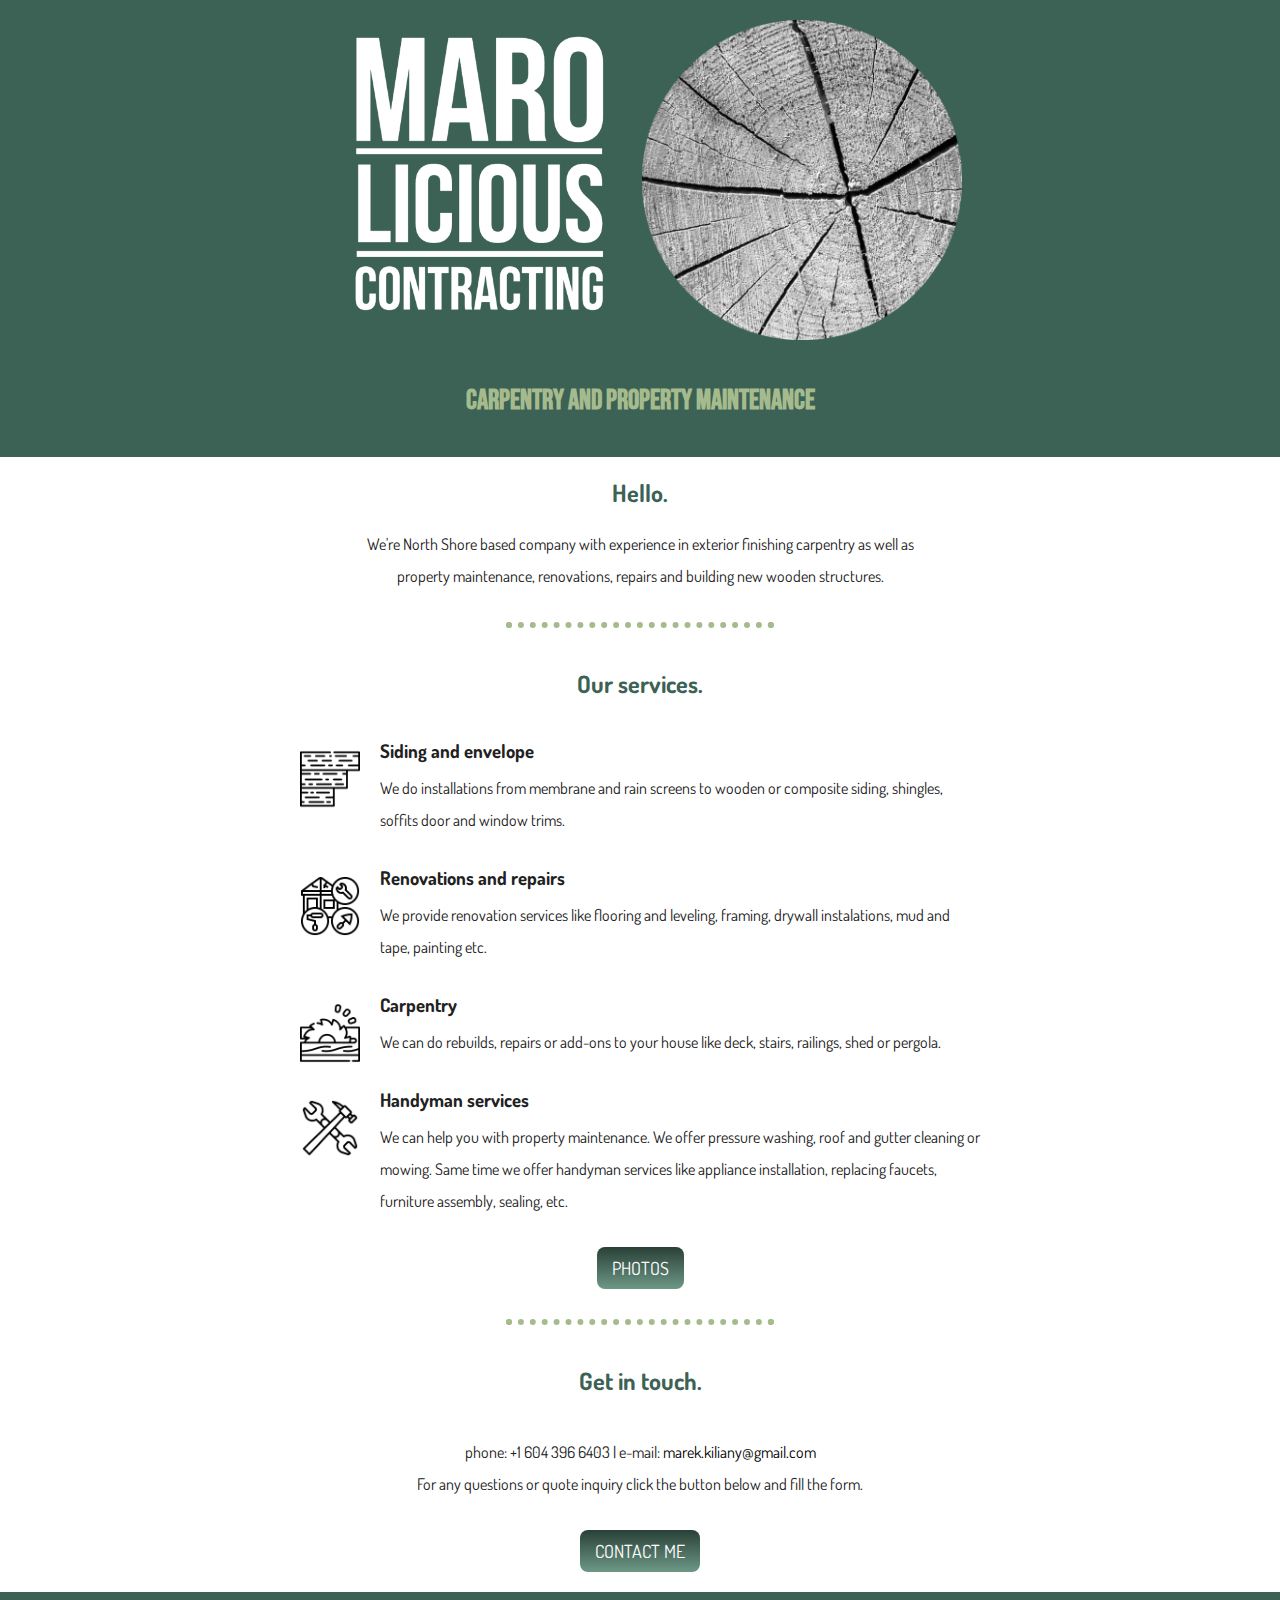
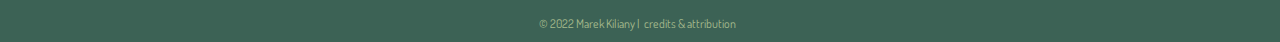
<file: index.html>
<!DOCTYPE html>
<html lang="en" dir="ltr">
  <head>
    <meta charset="utf-8">
    <title>Marolicious Contracting</title>
    <link rel="stylesheet" href="css/styles.css">
    <link rel="icon" href="favicon.ico">
    <link rel="preconnect" href="https://fonts.googleapis.com">
    <link rel="preconnect" href="https://fonts.gstatic.com" crossorigin>
    <link href="https://fonts.googleapis.com/css2?family=Bebas+Neue&family=Dosis&display=swap" rel="stylesheet">
  </head>
  <body>
    <div class="topContainer">
      <img class="centerimage" src="images/marolicious.png" alt="marolicious-img">
      <img class="centerimage" src="images/woodcircle.png" alt="marolicious-img">
      <h1>Carpentry and property maintenance</h1>
    </div>
    <h2>Hello.</h2>
    <div>
      <p class="intro">We're North Shore based company with experience in exterior finishing carpentry as well as property maintenance, renovations, repairs and building new wooden structures.</p>
    </div>
    <hr>
    <h2>Our services.</h2>
    <div class="middleContainer">
      <img class="icons" src="images/wood.png">
      <h3>Siding and envelope</h3>
      <p>We do installations from membrane and rain screens to wooden or composite siding, shingles, soffits door and window trims.</p>
    </div>
    <div class="middleContainer">
      <img class="icons" src="images/renovation.png">
      <h3>Renovations and repairs</h3>
      <p>We provide renovation services like flooring and leveling, framing, drywall instalations, mud and tape, painting etc.</p>
    </div>
    <div class="middleContainer">
      <img class="icons" src="images/saw.png">
      <h3>Carpentry</h3>
      <p>We can do rebuilds, repairs or add-ons to your house like deck, stairs, railings, shed or pergola. </p>
    </div>
    <div class="middleContainer">
      <img class="icons" src="images/wrench.png">
      <h3>Handyman services</h3>
      <p>We can help you with property maintenance. We offer pressure washing, roof and gutter cleaning or mowing. Same time we offer handyman services like appliance installation, replacing faucets, furniture assembly, sealing, etc.</p>
    </div>
    <a class="btn" href="gallery.html">PHOTOS</a>
    <hr>
    <h2>Get in touch.</h2>
    <div class="getintouchContainer">
      <p class="footer">phone: +1 604 396 6403 | e-mail: <a href="mailto:marek.kiliany@gmail.com">marek.kiliany@gmail.com</a></p>
      <p class="footer">For any questions or quote inquiry click the button below and fill the form.</p>  
    </div>
    <a class="btn" href="mailto:marek.kiliany@gmail.com">CONTACT ME</a>
    <div class="bottomContainer">
      <p class="tm">© 2022 Marek Kiliany |<a class="credits" href="credits.html">credits & attribution</a></p>

    </div>
  </body>
</html>
</file>
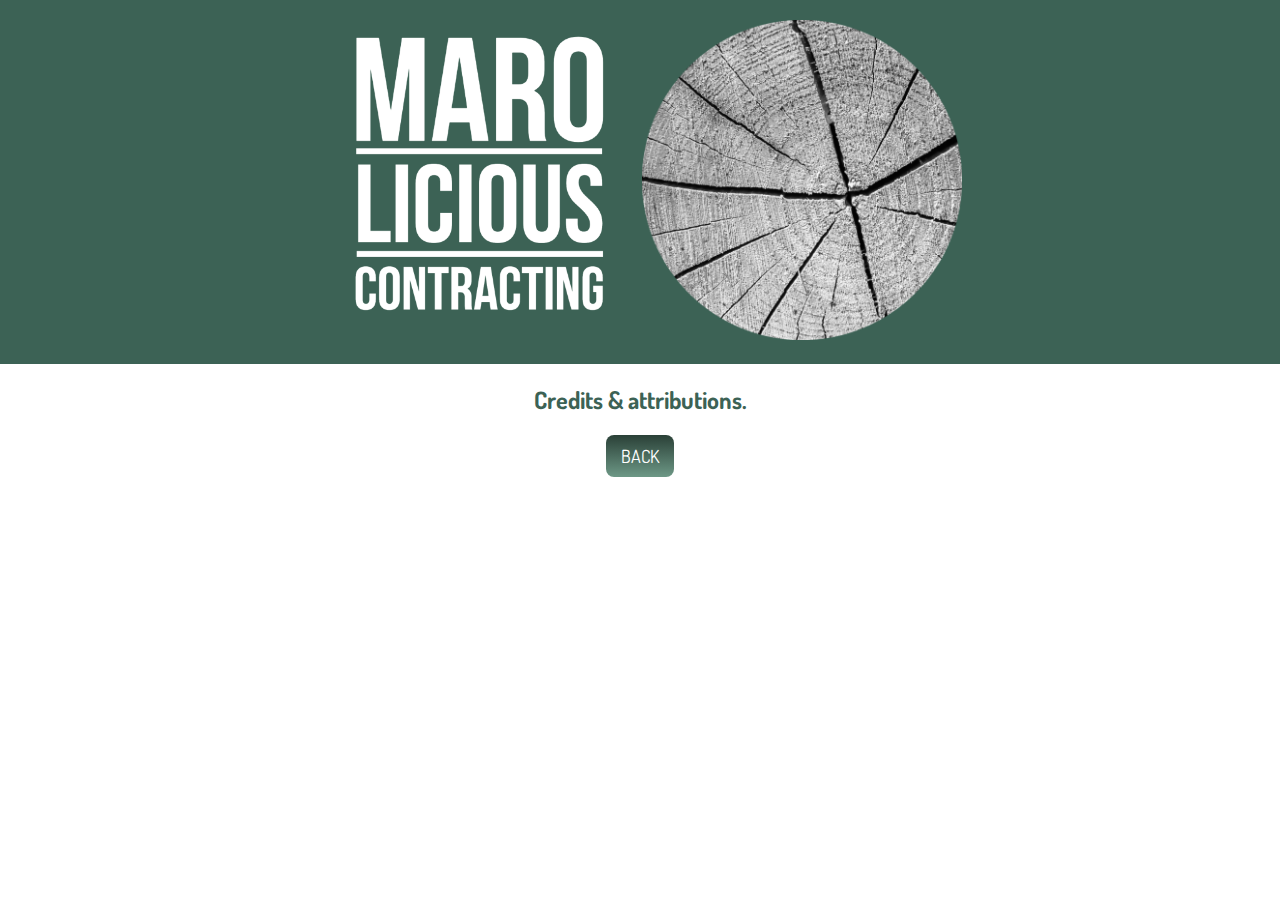
<file: credits.html>
<!DOCTYPE html>
<html lang="en" dir="ltr">
  <head>
    <meta charset="utf-8">
    <title>Marolicious Contracting</title>
    <link rel="stylesheet" href="css/styles.css">
    <link rel="icon" href="favicon.ico">
    <link rel="preconnect" href="https://fonts.googleapis.com">
    <link rel="preconnect" href="https://fonts.gstatic.com" crossorigin>
    <link href="https://fonts.googleapis.com/css2?family=Bebas+Neue&family=Dosis&display=swap" rel="stylesheet">
  </head>
  <body>
    <div class="topContainer">
      <img class="centerimage" src="images/marolicious.png" alt="marolicious-img">
      <img class="centerimage" src="images/woodcircle.png" alt="marolicious-img">
    </div>
    <h2>Credits & attributions.</h2>

    <a class="btn" href="index.html">BACK</a>
</file>
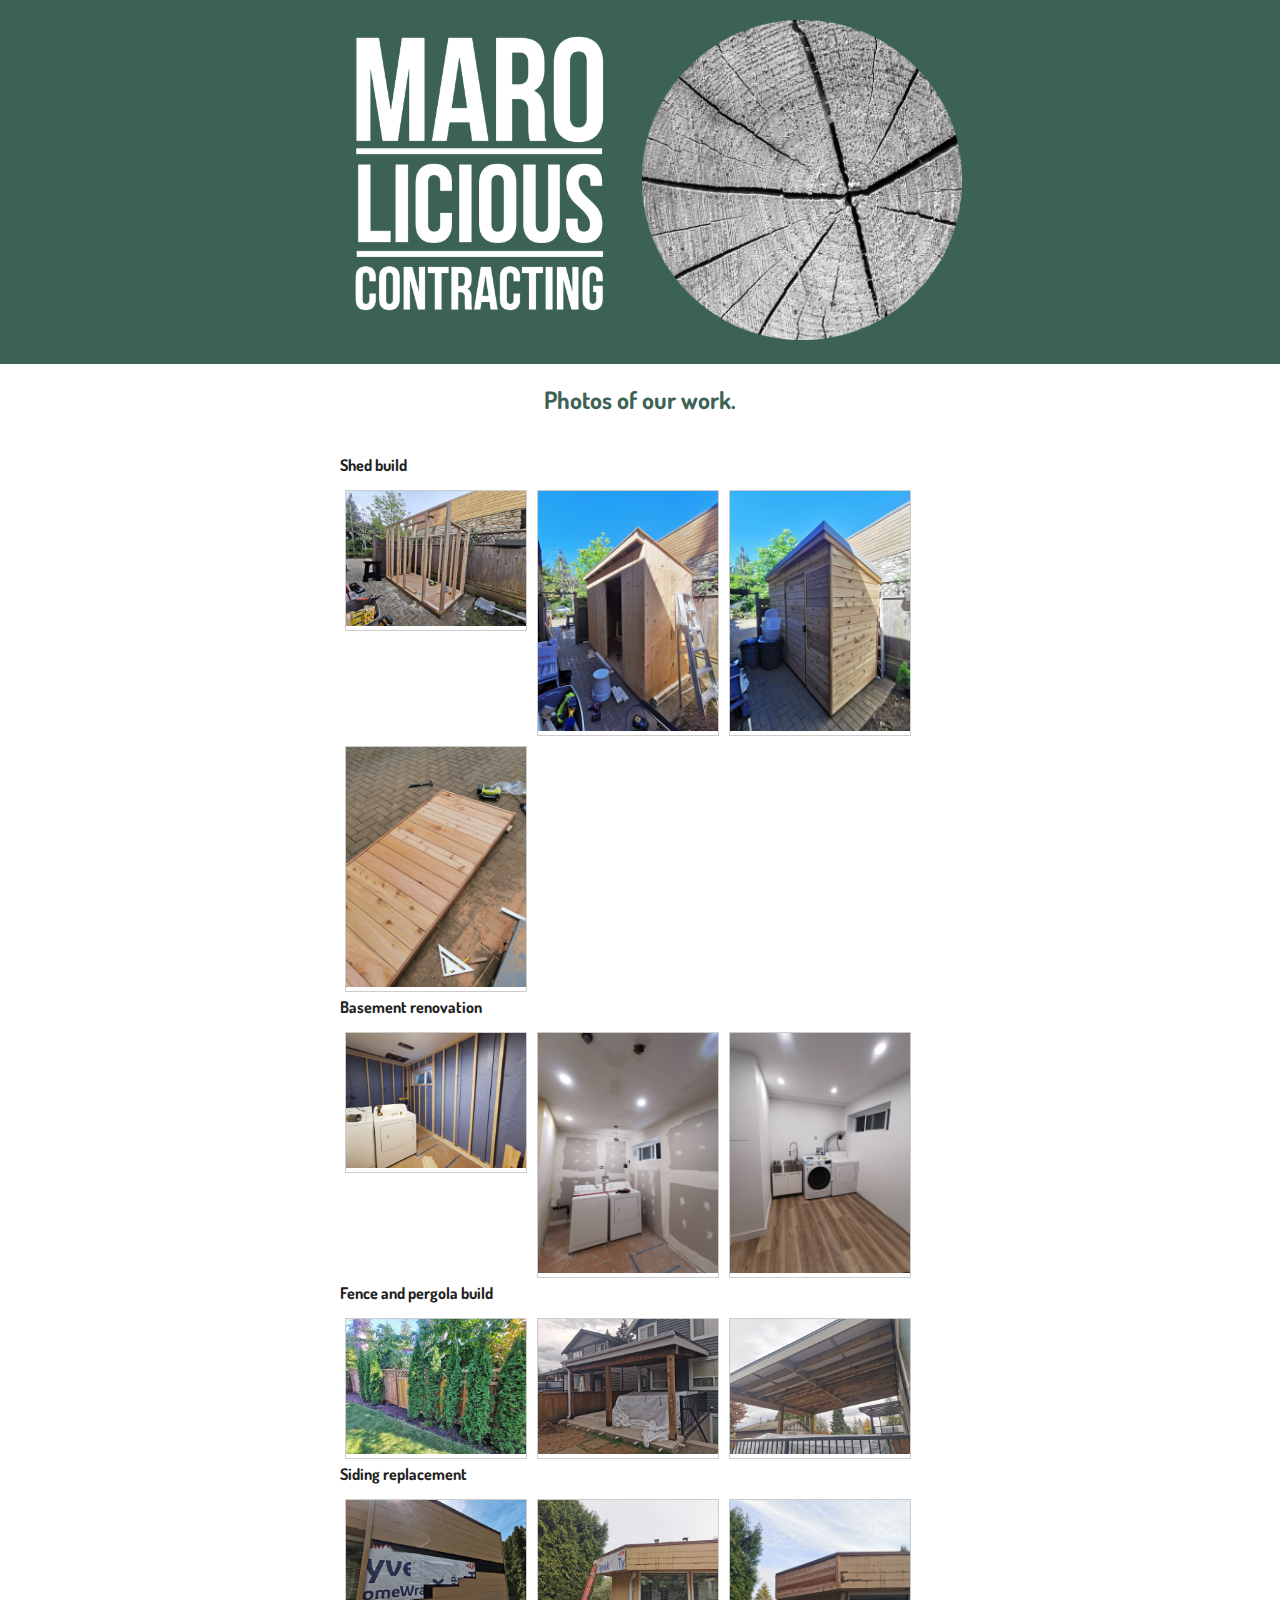
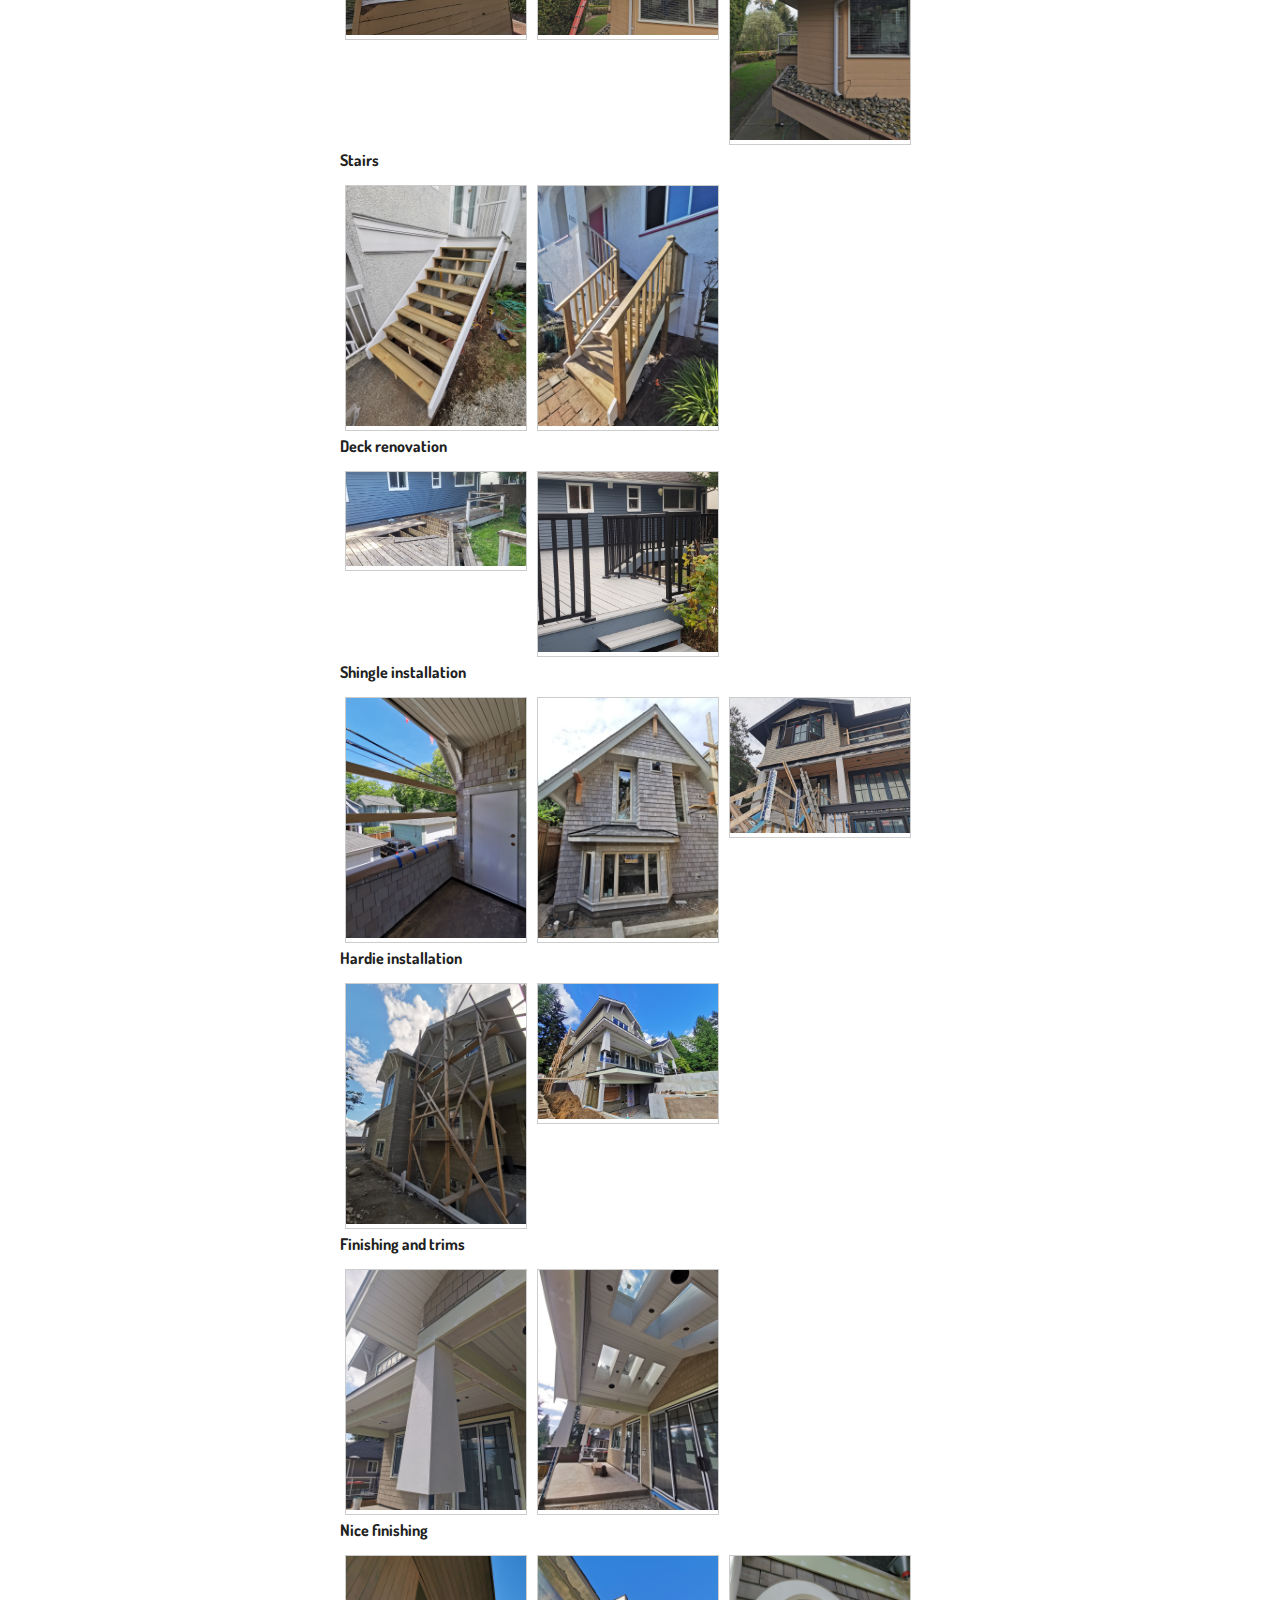
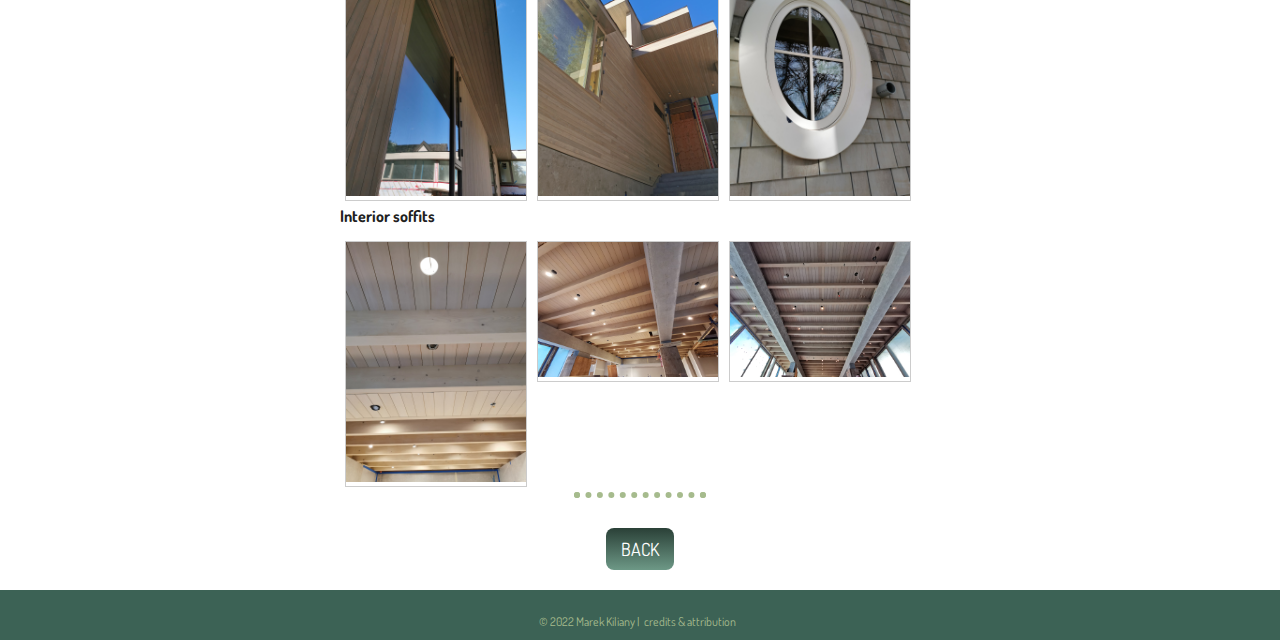
<file: gallery.html>
<!DOCTYPE html>
<html lang="en" dir="ltr">
  <head>
    <meta charset="utf-8">
    <title>Marolicious Contracting</title>
    <link rel="stylesheet" href="css/styles.css">
    <link rel="icon" href="favicon.ico">
    <link rel="preconnect" href="https://fonts.googleapis.com">
    <link rel="preconnect" href="https://fonts.gstatic.com" crossorigin>
    <link href="https://fonts.googleapis.com/css2?family=Bebas+Neue&family=Dosis&display=swap" rel="stylesheet">
  </head>
  <body>
    <div class="topContainer">
      <img class="centerimage" src="images/marolicious.png" alt="marolicious-img">
      <img class="centerimage" src="images/woodcircle.png" alt="marolicious-img">
    </div>
    <h2>Photos of our work.</h2>
    <div class="galleryContainer">
    <h4>Shed build</h4>
    <div class="gallery">
      <a target="_blank" href="images/shed1.jpg">
        <img src="images/shed1.jpg" alt="Cinque Terre" width="600" height="400">
      </a>
    </div>
    <div class="gallery">
      <a target="_blank" href="images/shed2.jpg">
        <img src="images/shed2.jpg" alt="Cinque Terre" width="600" height="400">
      </a>
    </div>
    <div class="gallery">
      <a target="_blank" href="images/shed3.jpg">
        <img src="images/shed3.jpg" alt="Cinque Terre" width="600" height="400">
      </a>
    </div>
    <div class="gallery">
      <a target="_blank" href="images/shed4.jpg">
        <img src="images/shed4.jpg" alt="Cinque Terre" width="600" height="400">
      </a>
    </div>

    <h4>Basement renovation</h4>
    <div class="gallery">
      <a target="_blank" href="images/base1.jpg">
        <img src="images/base1.jpg" alt="Northern Lights" width="600" height="400">
      </a>
    </div>
    <div class="gallery">
      <a target="_blank" href="images/base2.jpg">
        <img src="images/base2.jpg" alt="Northern Lights" width="600" height="400">
      </a>
    </div>
    <div class="gallery">
      <a target="_blank" href="images/base3.jpg">
        <img src="images/base3.jpg" alt="Northern Lights" width="600" height="400">
      </a>
    </div>

    <h4>Fence and pergola build</h4>
    <div class="gallery">
      <a target="_blank" href="images/fence.jpg">
        <img src="images/fence.jpg" alt="Mountains" width="600" height="400">
      </a>
    </div>
    <div class="gallery">
      <a target="_blank" href="images/pergola1.jpg">
        <img src="images/pergola1.jpg" alt="Mountains" width="600" height="400">
      </a>
    </div>
    <div class="gallery">
      <a target="_blank" href="images/pergola2.jpg">
        <img src="images/pergola2.jpg" alt="Mountains" width="600" height="400">
      </a>
    </div>
    <h4>Siding replacement</h4>
    <div class="gallery">
      <a target="_blank" href="images/siding1.jpg">
        <img src="images/siding1.jpg" alt="Mountains" width="600" height="400">
      </a>
    </div>
    <div class="gallery">
      <a target="_blank" href="images/siding2.jpg">
        <img src="images/siding2.jpg" alt="Mountains" width="600" height="400">
      </a>
    </div>
    <div class="gallery">
      <a target="_blank" href="images/siding3.jpg">
        <img src="images/siding3.jpg" alt="Mountains" width="600" height="400">
      </a>
    </div class="galleryContainer">
      <h4>Stairs</h4>
      <div class="gallery">
        <a target="_blank" href="images/stairs1.jpg">
          <img src="images/stairs1.jpg" alt="Mountains" width="600" height="400">
        </a>
      </div>
      <div class="gallery">
        <a target="_blank" href="images/stairs2.jpg">
          <img src="images/stairs2.jpg" alt="Mountains" width="600" height="400">
        </a>
      </div>
    <h4>Deck renovation</h4>
    <div class="gallery">
      <a target="_blank" href="images/deck1.jpeg">
        <img src="images/deck1.jpeg" alt="Mountains" width="600" height="400">
      </a>
    </div>
    <div class="gallery">
      <a target="_blank" href="images/deck2.jpeg">
        <img src="images/deck2.jpeg" alt="Mountains" width="600" height="400">
      </a>
    </div>
    <h4>Shingle installation</h4>
    <div class="gallery">
      <a target="_blank" href="images/shingle1.jpg">
        <img src="images/shingle1.jpg" alt="Mountains" width="600" height="400">
      </a>
    </div>
    <div class="gallery">
      <a target="_blank" href="images/shingle2.jpg">
        <img src="images/shingle2.jpg" alt="Mountains" width="600" height="400">
      </a>
    </div>
    <div class="gallery">
      <a target="_blank" href="images/shingle3.jpg">
        <img src="images/shingle3.jpg" alt="Mountains" width="600" height="400">
      </a>
    </div>
    <h4>Hardie installation</h4>
    <div class="gallery">
      <a target="_blank" href="images/hardie1.jpg">
        <img src="images/hardie1.jpg" alt="Mountains" width="600" height="400">
      </a>
    </div>
    <div class="gallery">
      <a target="_blank" href="images/hardie2.jpg">
        <img src="images/hardie2.jpg" alt="Mountains" width="600" height="400">
      </a>
    </div>
      <h4>Finishing and trims</h4>
      <div class="gallery">
        <a target="_blank" href="images/trims1.jpg">
          <img src="images/trims1.jpg" alt="Mountains" width="600" height="400">
        </a>
      </div>
      <div class="gallery">
        <a target="_blank" href="images/trims2.jpg">
          <img src="images/trims2.jpg" alt="Mountains" width="600" height="400">
        </a>
      </div>
        <h4>Nice finishing</h4>
        <div class="gallery">
          <a target="_blank" href="images/high1.jpg">
            <img src="images/high1.jpg" alt="Forest" width="600" height="400">
          </a>
        </div>
        <div class="gallery">
          <a target="_blank" href="images/high2.jpg">
            <img src="images/high2.jpg" alt="Forest" width="600" height="400">
          </a>
        </div>
        <div class="gallery">
          <a target="_blank" href="images/high3.jpg">
            <img src="images/high3.jpg" alt="Forest" width="600" height="400">
          </a>
        </div>
        <h4>Interior soffits</h4>
        <div class="gallery">
          <a target="_blank" href="images/soffit1.jpg">
            <img src="images/soffit1.jpg" alt="Mountains" width="600" height="400">
          </a>
        </div>
        <div class="gallery">
          <a target="_blank" href="images/soffit2.jpg">
            <img src="images/soffit2.jpg" alt="Mountains" width="600" height="400">
          </a>
        </div>
        <div class="gallery">
          <a target="_blank" href="images/soffit3.jpg">
            <img src="images/soffit3.jpg" alt="Mountains" width="600" height="400">
          </a>
        </div>
      </div>
      <div class="galleryContainer">
      <hr>
      </div>
    <a class="btn" href="index.html">BACK</a>
    <div class="bottomContainer">
      <p class="tm">© 2022 Marek Kiliany |<a class="credits" href="credits.html">credits & attribution</a></p>
    </div>  
  </body>
  </html>
</file>
<file: css/styles.css>
a {
  text-decoration: none;
  color: black;
}
a:hover {
  color: #6D9886;
}

body {
    color: #F6F6F6;
    margin: 0px;
    padding: 0px;
    text-align: center;
    font-family: 'Dosis', sans-serif;
}
h1 {
    margin: 0px auto 0px auto;
    font-family: 'Bebas Neue', cursive;
    font-size: 1.75rem;
    color: #A6BB8D;
    padding: 20px 20px 40px 20px;
}
h2 {
    font-family: 'Dosis', sans-serif;
    font-size: 1.5rem;
    color: #3C6255;
    margin: 10px auto;
    padding: 10px
}
h3 {
    font-family: 'Dosis', sans-serif;
    margin-bottom: 10px;
    margin-right: 60px;
    text-align: left;
    color: #212121;
}
h4 {
    font-family: 'Dosis', sans-serif;
    margin-bottom: 10px;
    margin-right: 60px;
    text-align: left;
    color: #212121;
    clear: left;
  }
p {
  font-family: 'Dosis', sans-serif;
  line-height: 2;
  margin-top: 10px;
  text-align: left;
  color: #212121;
}
hr {
  border: dotted #A6BB8D 6px;
  border-bottom: none;
  width: 20%;
  margin: 30px auto;
  display: block;
  clear: left;
}
.topContainer {
  background-color: #3C6255;
  position: relative;
  margin-top: 0px;
  padding-top: 0px;
}

.middleContainer {
  width: 80%;
  margin: 30px auto 30px auto;
  position: relative;
  padding-left: 80px;
  max-width: 600px;
}

.bottomContainer {
  background-color: #3C6255;
  padding: 10px 0 10px;
  text-align: center;
  margin-top: 20px;
}

.galleryContainer {
  width: 80%;
  margin: 30px auto 30px auto;
  position: relative;
  max-width: 600px;
}
.getintouchContainer {
  width: 80%;
  margin: 30px auto 30px auto;
  position: relative;
  text-align: center;
  max-width: 600px;
}

.icons {
  margin: 10px 30px 40px 0px;
  height: 60px;
  display: block;
  position: absolute;
  left: 0px;
  top: 0px;
  float: left;
}

.gallery {
  margin: 20px;
  width: 50%;
  display: inline-block;
  left: 0px;
  top: 0px;
}

.skill-row {
  margin: 50px auto 50px auto;
  width: 80%;
  text-align: left;
}

.centerimage {
  width: 25%;
  margin: 20px auto;
  display: inline;
  color: #A6BB8D;
}

.intro {
  text-align: center;
  margin: auto;
  width: 80%;
  max-width: 600px;
}

.btn {
  display: inline-block;
  background: #2a4037;
  background-image: -webkit-linear-gradient(top, #2a4037, #6D9886);
  background-image: -moz-linear-gradient(top, #2a4037, #6D9886);
  background-image: -ms-linear-gradient(top, #2a4037, #6D9886);
  background-image: -o-linear-gradient(top, #2a4037, #6D9886);
  background-image: linear-gradient(to bottom, #2a4037, #6D9886);
  -webkit-border-radius: 8;
  -moz-border-radius: 8;
  border-radius: 8px;
  font-family: 'Dosis', sans-serif;
  color: #ffffff;
  font-size: 18px;
  padding: 10px 15px 10px 15px;
  text-decoration: none;
  margin: : 15px;
}

.btn:hover {
  background: #a4e3c8;
  background-image: -webkit-linear-gradient(top, #a4e3c8, #7bab96);
  background-image: -moz-linear-gradient(top, #a4e3c8, #7bab96);
  background-image: -ms-linear-gradient(top, #a4e3c8, #7bab96);
  background-image: -o-linear-gradient(top, #a4e3c8, #7bab96);
  background-image: linear-gradient(to bottom, #a4e3c8, #7bab96);
  text-decoration: none;
}

.footer {
  text-align: center;
  margin: 0px;
}

.tm {
  text-align: center;
  height:20px;
  font-size: 12px;
  padding: 0px;
  margin: 5px;
  color: #A6BB8D;
  display: inline-block;
}

.credits {
  text-align: center;
  height:20px;
  font-size: 12px;
  padding: 0px;
  margin: 5px;
  color: #A6BB8D;
  display: inline-block;
}

.credits:hover {
  color: #F6F6F6
}

.gallerytitle {
  display: inline-block;
}

div.gallery {
  margin: 5px;
  border: 1px solid #ccc;
  float: left;
  width: 180px;
  display: inline-block;
}

div.gallery:hover {
  border: 1px solid #777;
}

div.gallery img {
  width: 100%;
  height: auto;
}

div.desc {
  padding: 15px;
  text-align: center;
  color: black
}
</file>
